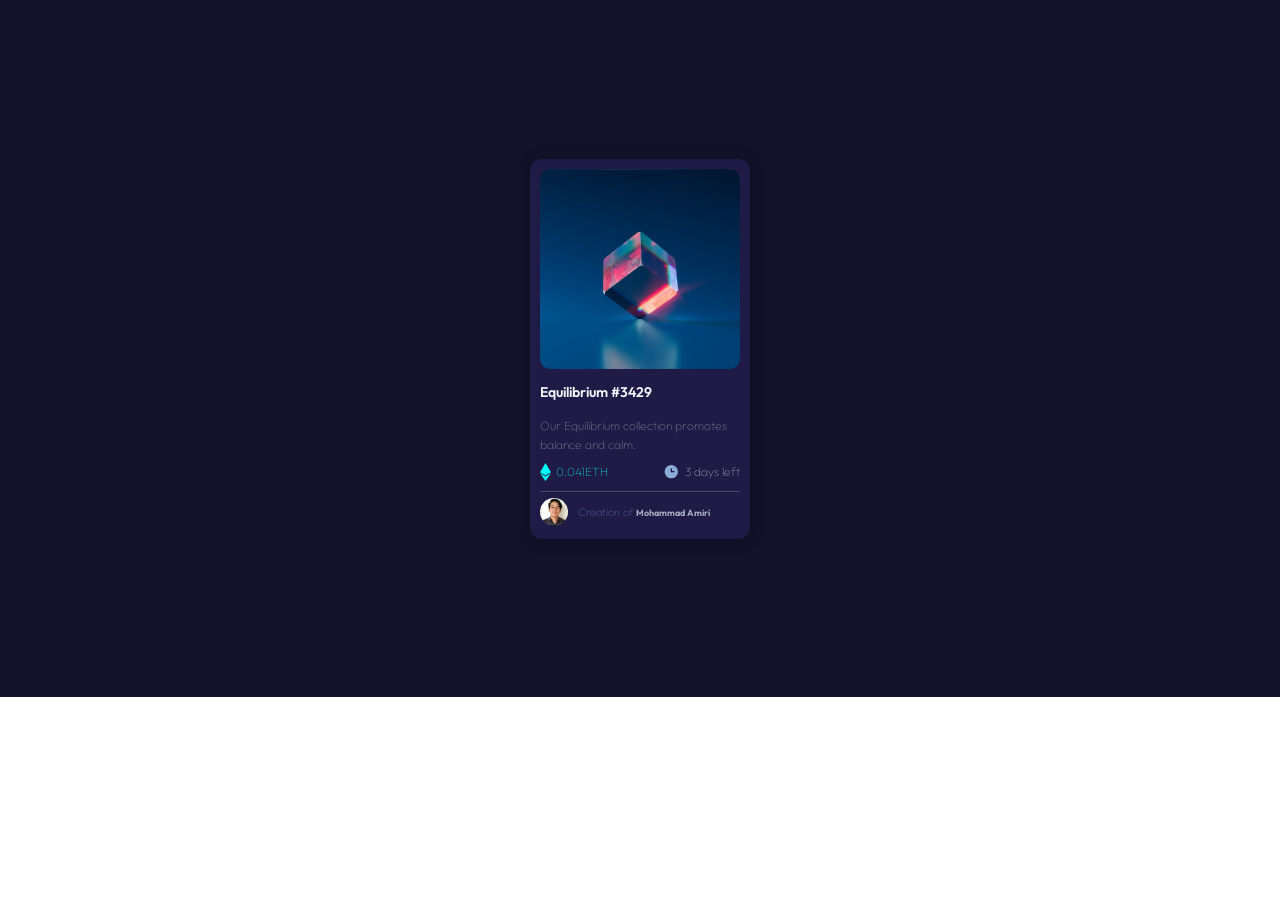
<file: index.html>
<!DOCTYPE html>
<html lang="en">
<head>
    <meta charset="UTF-8">
    <meta http-equiv="X-UA-Compatible" content="IE=edge">
    <meta name="viewport" content="width=device-width, initial-scale=1.0">
    <title>NFT preview</title>
    <link rel="icon" href="images/favicon-32x32.png" sizes="32x32">
    <link rel="preconnect" href="https://fonts.googleapis.com">
<link rel="preconnect" href="https://fonts.gstatic.com" crossorigin>
<link href="https://fonts.googleapis.com/css2?family=Outfit:wght@300;400;600&display=swap" rel="stylesheet">
    
    <link rel="stylesheet" href="style.css">
</head>
<body>
    <div class="cont">
        <div class="table">

            <div class="box-img">
                <div  class="for-view">
               <img  class="view"src="images/icon-view.svg" alt="" height="24px">
            </div>
            
         
           </div>
            <div class="text-all">
                <h2 class="h2-one">Equilibrium #3429</h2>
                <p> Our Equilibrium collection promotes balance and calm.</p>
                <div class="text-mid">
                        <div class="Eth">

                         <img src="images/icon-ethereum.svg" alt="eth">
                         <h2 class="text-e">0.041ETH</h2>
                       </div>
                        <div class="time">
                            <img src="images/icon-clock.svg"  alt="clock">
                            <h2 class="text-d">3 days left</h2>
                        </div>
                    

                </div>
                <div class="human">
                    <img class="mohammad" src="images/mohammad.jpg" alt="mohammad" height="28px" width="28px">
                    <div class="text-m">
                    <a  href="#"> Creation of </a>
                    <h2 >Mohammad Amiri</h2>
                </div>


                </div>
            </div>

        </div>

    </div>
    
</body>
</html>
</file>
<file: style.css>
*{
    margin: 0;
    padding: 0;
    box-sizing: border-box;

}
.cont{
    max-width: 1440px;
    background-color: #14122b;
    height: 697px;
    display: flex;
    justify-content: center;
    align-items: center;
}
.box-img{
    display: flex;
    justify-content: center;
    align-items: center;
 height: 300px;
 width: 200px;
 background-image: url(images/image-equilibrium.jpg);
 background-size: cover;
 background-position: center;
 border-radius: 10px;
}
.view{
    opacity: 0;
   }
   .view:hover{
       opacity: 1;
      
   }
   .box-img:hover{
    background-image: linear-gradient(to right ,hsla(178, 100%, 50%, 0.185),hsla(178, 100%, 50%, 0.247)  ) ,url(images/image-equilibrium.jpg);
}
p{
    font-weight: lighter;
    font-size: 12px;
    margin-bottom: 8px;
    margin-top: 12px;
    line-height: 1.6;
    color: rgba(240, 255, 255, 0.527);
}
.table{
    padding: 10px 24px ;
    box-shadow: 1px 1px 15px #0000003f;
    height: 380px;
    width: 220px;
    display: flex;
    flex-direction: column;
    background-color:#1f1b46;
    justify-content: center;
    align-items: center;
    border-radius: 12px;
    gap: 14px;
    font-family: 'Outfit', sans-serif;
}
.h2-one{
    font-size: 14px;
    padding-bottom: 3px;
    color: aliceblue;
    font-weight: 600;
}
.text-all{
    display: flex;
    flex-direction: column;
    justify-content: center;
    width: 200px;
    
}
.human{
    border-top: 1px solid #ffffff31;
    display: flex;
    align-items: center;
    
    font-size:8px;
    height: 38px;
    padding-top: 4px;

}
.text-m{
    display: flex;
    font-size: 6px;
    align-items: center;
    gap: 3px;
    margin-left: 10px;
    color: rgba(240, 248, 255, 0.637);
    font-weight: 100;
}
a{
    text-decoration: none;
    font-size: 11px;
    color: #6474bd;
}
.mohammad{
    border-radius: 50%;
}
.text-mid{
    display: flex;
    justify-content: space-between;
    font-size: 8px;
    color: antiquewhite;
    font-family: 'Outfit', sans-serif;
    align-items: center;
    margin-bottom: 10px;
}
.Eth{
    display: flex;
    justify-content: center;
    align-items: center;
    gap: 5px;
}


.time{
    display: flex;
    justify-content: center;
    align-items: center;
    gap: 5px;
    
}
.text-d {
    font-weight: 100;
    color:#ffffffb2;
}

.text-e{
    font-weight: 100;
    color: aqua;
}
</file>
